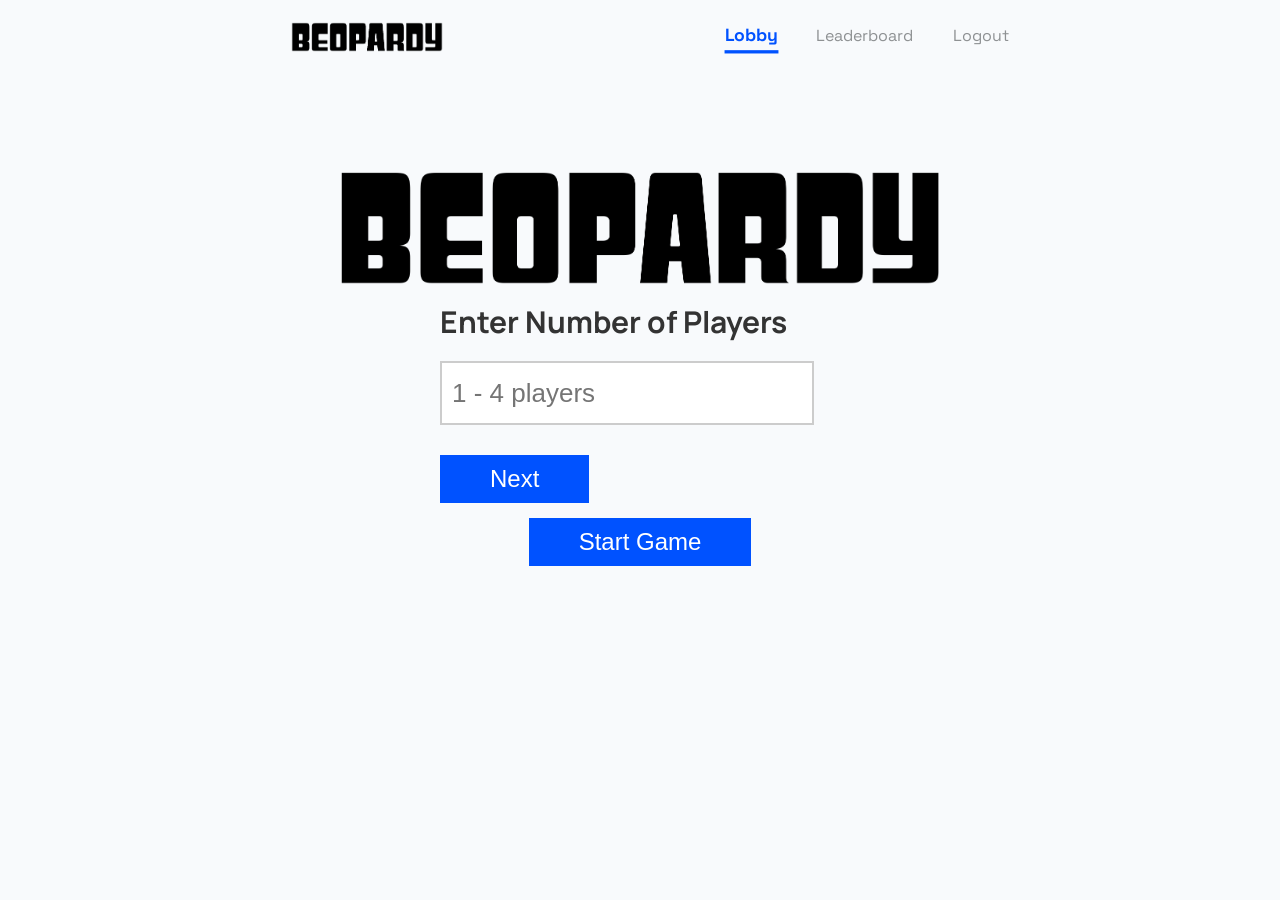
<file: index.html>
<!DOCTYPE html>
<html lang="en">

<head>
    <meta charset="UTF-8">
    <meta name="viewport" content="width=device-width, initial-scale=1.0">
    <title>Beopardy</title>
    <link rel="stylesheet" href="styles.css">
    <script src="script.js" defer></script>
    <link rel="preconnect" href="https://fonts.googleapis.com">
    <link rel="preconnect" href="https://fonts.gstatic.com" crossorigin>
    <link
        href="https://fonts.googleapis.com/css2?family=Manrope:wght@200..800&family=Space+Grotesk:wght@300..700&display=swap"
        rel="stylesheet">
</head>

<body>
    <header>
        <nav class="nav-bar">
            <img src="assets/title.png" alt="Beopardy Logo" class="logo">
            <div class="links">
                <a href="index.html" class="active-nav">Lobby</a>
                <a href="leaderboard.html">Leaderboard</a>
                <a href="logout.html">Logout</a>
            </div>
        </nav>
    </header>
    <main class="login-container">
        <div class="setup-box">
            <img src="assets/title.png" alt="Beopardy Logo" class="main-image">
            <div id="setup-step-1">
                <h3 class="input-label">Enter Number of Players</h3>
                <input type="number" id="playerCount" min="1" max="4" placeholder="1 - 4 players"
                    class="input-field" required>
                <button type="button" class="btn-primary" onclick="generateNameFields()">Next</button>
            </div>
            <form action="board.php" method="POST" id="setup-step-2">
                <div id="name-fields-container">
                </div>
                <button type="submit" class="btn-start">Start Game</button>
            </form>
        </div>
    </main>
</body>

</html>
</file>
<file: styles.css>
:root {
    --primary-color: #0052FF;
    --light-neutral-color: #8E9193;
    --neutral-color: #F8FAFC;
    --used-color: #eef0f2;
    --text-color: #333;
    --font-family-headline: "Manrope", sans-serif;
    --font-family-body: "Space Grotesk", sans-serif;
}

html {
    font-family: var(--font-family-headline);
    margin: 0;
    padding: 0;
}

body {
    background-color: var(--neutral-color);
    color: var(--text-color);
    line-height: 1.6;
}

header {
    display: flex;
    justify-content: center;
}

.nav-bar {
    display: flex;
    justify-content: space-evenly;
    align-items: center;
    width: 100%;
}

.logo {
    font-size: 24px;
    font-weight: bold;
    color: var(--text-color);
    padding: 14px 20px;
    height: 30px;
}

.links {
    display: flex;
    justify-content: center;
    gap: clamp(10px, 4vw, 40px);
}

.links a {
    font-family: var(--font-family-body);
    font-optical-sizing: auto;
    font-weight: 400;
    color: var(--light-neutral-color);
    padding: 0px 0px;
    text-decoration: none;
    text-align: center;
    border-bottom: 3px solid var(--neutral-color);
    transition: all 0.3s ease;
}

.links .active-nav {
    font-family: var(--font-family-body);
    font-optical-sizing: auto;
    font-weight: 800;
    color: var(--primary-color);
    padding: 0px 0px;
    text-decoration: none;
    text-align: center;
    border-bottom: 3px solid var(--primary-color);
    transform: scale(1.1);
    transition: all 0.3s ease;
}

.links a:hover {
    font-weight: 800;
    color: var(--primary-color);
    text-decoration: none;
    text-align: center;
    border-bottom: 3px solid var(--primary-color);
    transform: scale(1.1)
}

.main-image {
    height: 120px;
    display: block;
    margin-top: 20px;
}

.setup-box {
    padding: 2rem;
    max-width: 400px;
    margin: 50px auto;
    display: flex;
    flex-direction: column;
    align-items: center;
}

.name-fields-container {
    display: flex;
    flex-direction: column;
    align-items: center;
    width: 100%;
}

.input-group {
    display: flex;
    flex-direction: column;
    align-items: center;
    width: 100%;
}

.input-label {
    font-size: 30px;
    margin: 10px 0 0 0;
}

.btn-primary,
.btn-start {
    background: var(--primary-color);
    color: white;
    border: none;
    padding: 10px 50px;
    font-weight: 500;
    cursor: pointer;
    font-size: 24px;
    margin-top: 15px;
    transition: all 0.3s ease;
}

.btn-primary:hover,
.btn-start:hover {
    transform: scale(1.1);
}

.input-field {
    width: 350px;
    height: 40px;
    padding: 10px;
    border: 2px solid #ccc;
    margin-top: 15px;
    margin-bottom: 15px;
    font-size: 26px;
}

.setup-step {
    display: flex;
    flex-direction: column;
    align-items: center;
}

.game-container {
    display: grid;
    grid-template-rows: auto 1fr auto;
    gap: 10px;
    margin: 0 auto;
    width: 60vw;
    height: 90vh;
    box-sizing: border-box;
    overflow: visible;
}

.game-board {
    display: grid;
    grid-template-columns: repeat(5, minmax(90px, 1fr));
    gap: 8px;
    height: 100%;
    justify-items: center;
}

.category-header {
    display: flex;
    align-items: center;
    justify-content: center;
    font-weight: bold;
    text-align: center;
    font-family: var(--font-family-headline);
    font-size: clamp(0.8rem, 1.2vw, 1.5rem);
    padding: 5px;
    text-transform: uppercase;
    margin-top: 20px;
}

form {
    width: 100%;
    display: flex;
    justify-content: center;
}

.game-card {
    border: none;
    background-color: white;
    border-radius: 8px;
    font-family: var(--font-family-body);
    box-shadow: 0 0px 10px rgba(0, 0, 0, 0.05);
    display: block;
    align-items: center;
    justify-content: center;
    font-size: clamp(1.5rem, 3vh, 2rem);
    height: 100px;
    width: 100%;
    cursor: pointer;
    transition: all 0.3s ease;
    color: var(--primary-color);
    font-weight: 600;
}

.game-card:not(.used):hover {
    transform: scale(1.05);
    box-shadow: 0 5px 10px rgba(0, 0, 0, 0.05);
    z-index: 100;
}

.used {
    background-color: var(--used-color);
    color: var(--light-neutral-color);
    cursor: default;
    transform: none;
    box-shadow: none;
    text-align: center;
    align-content: center;
}

.scoreboard {
    display: flex;
    flex-direction: row;
    justify-content: center;
    gap: 10px;
    height: 100px;
    margin-top: 10px;
}

.player-card {
    background-color: white;
    padding: 10px 15px;
    border-radius: 8px;
    display: flex;
    flex-direction: column;
    justify-content: center;
    flex: 1;
    max-width: 200px;
    height: 100%;
    box-shadow: 0 0px 10px rgba(0, 0, 0, 0.05);
    font-family: var(--font-family-body);
    z-index: 1001;
    transition: all 0.4s cubic-bezier(0.175, 0.885, 0.32, 1.275);
}

.player-score {
    font-size: clamp(1.2rem, 2vw, 2rem);
    font-weight: 500;
    font-family: var(--font-family-headline);
}

.player-number {
    font-size: 10px;
    font-weight: 600;
    color: var(--light-neutral-color);
}

.player-name {
    font-size: clamp(14px, 1.5vw, 18px);
    font-weight: 700;
    color: var(--text-color);
    white-space: nowrap;
    overflow: hidden;
    text-overflow: ellipsis;
}

.question-container,
.leaderboard-container {
    display: flex;
    flex-direction: column;
    justify-content: center;
    align-items: center;
}

.question {
    width: 100%;
    height: 100%;
    display: flex;
    justify-content: center;
    align-items: flex-start;
    transition: all 0.3s ease;
    margin-top: -20px;
}

.question-content {
    background-color: white;
    aspect-ratio: 6 / 2.6;
    width: 50vw;
    display: flex;
    flex-direction: column;
    justify-content: center;
    align-items: center;
    padding: 70px;
    border-radius: 15px;
    text-align: center;
    box-shadow: 0 0 30px rgba(0, 0, 0, 0.1);
    overflow-y: auto;
    transform: translateY(20px) scale(0.9);
    transition: all 0.3s ease;
    flex-shrink: 0;
}

.question-actions {
    margin-top: 30px;
    display: flex;
    flex-direction: column;
    gap: 20px;
    justify-content: center;
}

.question-category,
.leaderboard-header {
    font-size: clamp(1.2rem, 1.5vw, 1.5rem);
    font-family: var(--font-family-body);
    font-weight: 800;
    color: var(--text-color);
}

.question-value {
    font-size: clamp(1rem, 1.2vw, 1.2rem);
    font-family: var(--font-family-headline);
    font-weight: 600;
    color: var(--light-neutral-color);
    margin-top: -20px;
}

.question-question {
    font-family: var(--font-family-body);
    font-size: 3vw;
    font-weight: 500;
    color: var(--text-color);
    margin: 0;
    word-wrap: break-word;
    width: 100%;
}

.question-subtext {
    color: var(--light-neutral-color);
    font-size: clamp(1rem, 1vw, 1.2rem);
    font-family: var(--font-family-body);
    font-weight: 500;
    border: none;
    background: none;
    cursor: pointer;
    width: fit-content;
    align-self: center;
    transition: all 0.3s ease;
}

.question-subtext:hover {
    transform: scale(1.1);
}

.answer-actions {
    margin-top: 30px;
    display: flex;
    gap: 20px;
    justify-content: center;
}

.player-card.active-player {
    transform: translateY(-5px) scale(1.05);
}

.player-card:not(.active-player) {
    opacity: 0.3;
    filter: grayscale(30%);
    transform: translateY(0) scale(0.95);
}

.game-layout-wrapper {
    position: relative;
    display: flex;
    justify-content: center;
    align-items: center;
    min-height: 80vh;
    padding: 20px;
}

.scoreboard-sidebar {
    position: absolute;
    left: 50px;
    width: 250px;
}

.game-layout-wrapper .scoreboard {
    display: flex;
    flex-direction: column;
    gap: 15px;
}

.leaderboard-content {
    background-color: white;
    aspect-ratio: auto;
    width: 100%;
    display: flex;
    flex-direction: column;
    justify-content: center;
    align-items: center;
    padding: 40px;
    border-radius: 15px;
    text-align: center;
    box-shadow: 0 0 30px rgba(0, 0, 0, 0.1);
    overflow-y: auto;
    transform: translateY(20px) scale(0.9);
    transition: all 0.3s ease;
    flex-shrink: 0;
    min-height: 350px;
}

.winner-section {
    margin-bottom: 30px;
}

.winner-section h2 {
    font-family: var(--font-family-headline);
    color: var(--primary-color);
    font-size: 2.5rem;
    margin-bottom: 10px;
}

.winner-section p {
    font-family: var(--font-family-body);
    font-size: 1.2rem;
    color: var(--text-color);
    margin: 0;
}

.leaderboard-content table {
    width: 100%;
    border-collapse: collapse;
    font-family: var(--font-family-body);
}

.leaderboard-content tr {
    border-bottom: 2px solid var(--primary-color);
    color: var(--primary-color);
}

.leaderboard-content th {
    padding: 12px;
    text-align: left;
}

.leaderboard-content tr {
    border-bottom: 1px solid #eee;
}

.leaderboard-content td {
    padding: 15px;
    text-align: left;
    color: var(--text-color);
}

.ai-mode-indicator {
    font-family: var(--font-family-body);
    color: var(--text-color);
    padding: 10px;
    display: flex;
    gap: 20px;
    position: absolute;
    align-content: center;
}

.ai-mode-indicator .badge {
    padding: 2px 10px;
    border-radius: 4px;
    font-size: 0.8em;
    color: white;
}
</file>
